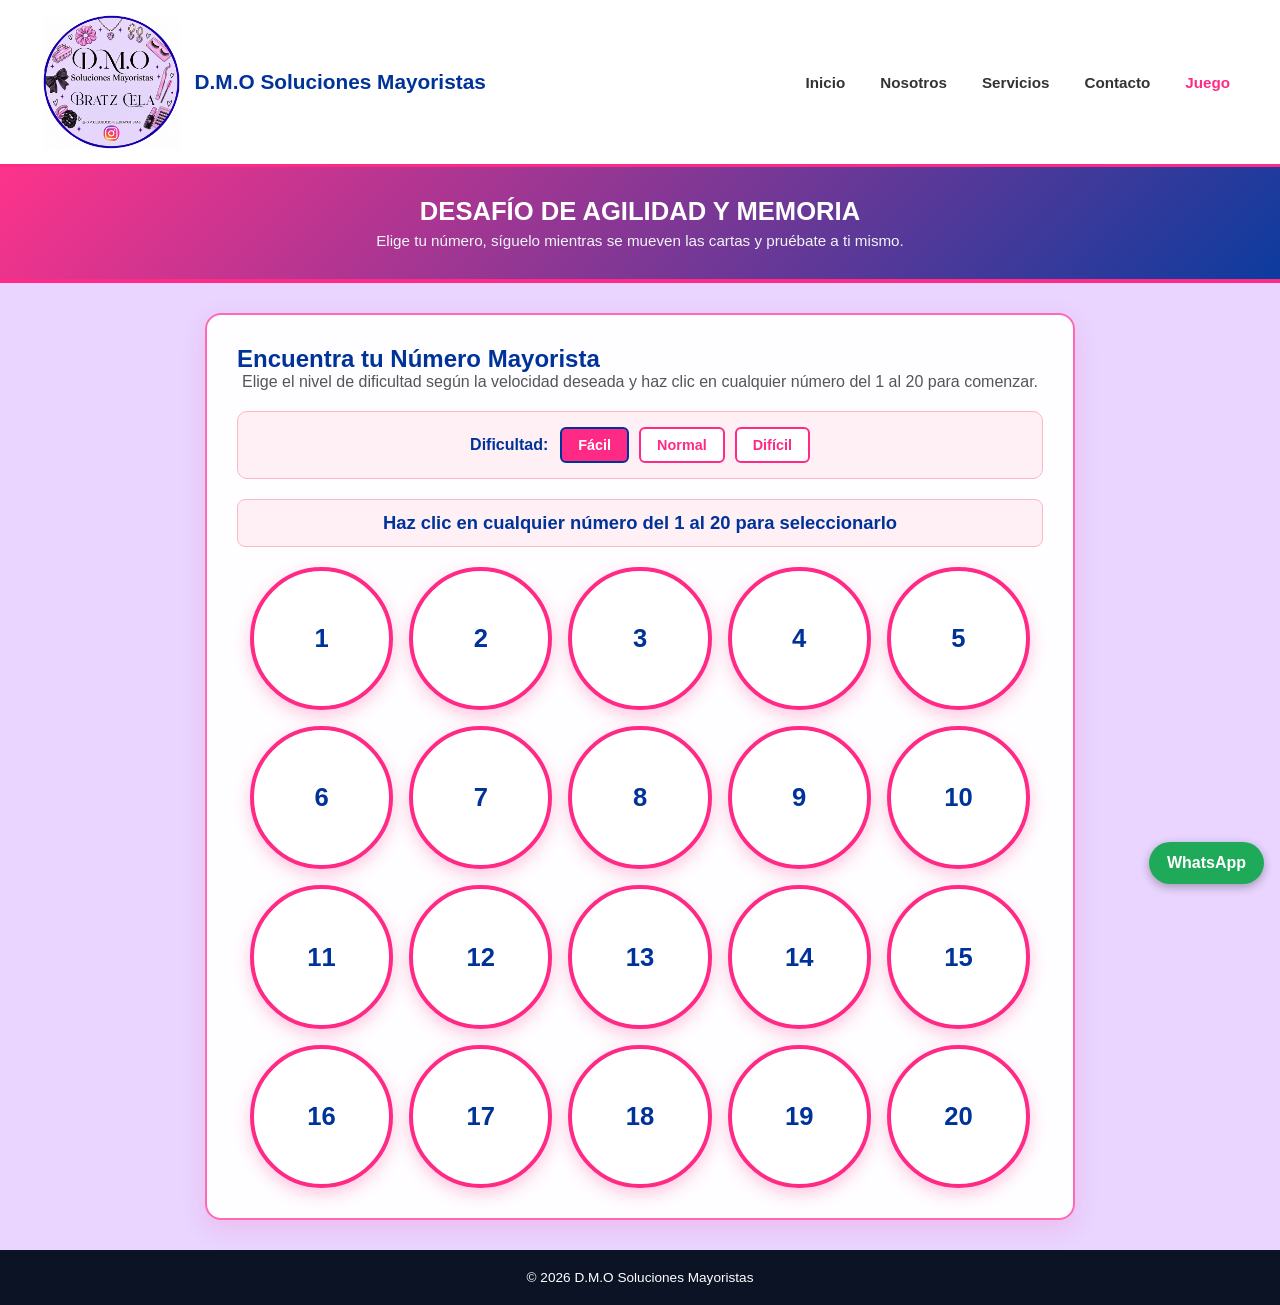
<file: juego.html>
<!DOCTYPE html>
<html lang="es-CL">
<head>
    <meta charset="UTF-8">
    <meta name="viewport" content="width=device-width, initial-scale=1.0">
    <meta name="theme-color" content="#003399">
    <meta name="author" content="D.M.O Soluciones Mayoristas">
    <title>Juego - D.M.O Soluciones Mayoristas</title>
    <link rel="icon" href="Logo_DMO.png">
    <script src="app5.js" defer></script>
    <style>
        *, *::before, *::after {
            box-sizing: border-box;
            margin: 0;
            padding: 0;
        }

        body {
            font-family: Arial, sans-serif;
            background-color: #e9d5ff;
            color: #333333;
            margin: 0;
            padding: 0;
            display: flex;
            flex-direction: column;
            min-height: 100vh;
        }

        .header-principal {
            background-color: #ffffff;
            border-bottom: 3px solid #ff2a85;
            padding: 12px 30px;
        }

        .header-container {
            width: 100%;
            max-width: 1200px;
            margin: 0 auto;
            display: flex;
            justify-content: space-between;
            align-items: center;
            gap: 16px;
            flex-wrap: wrap;
        }

        .logo-titulo {
            display: flex;
            align-items: center;
            gap: 12px;
        }

        .logo {
            height: 140px;
            width: auto;
        }

        .logo-titulo h1 {
            font-size: 1.3rem;
            color: #003399;
            font-weight: bold;
            margin: 0;
        }

        .nav-principal {
            display: flex;
            gap: 15px;
        }

        .nav-principal a {
            text-decoration: none;
            color: #333333;
            font-weight: bold;
            font-size: 0.95rem;
            padding: 6px 10px;
        }

        .nav-principal a:hover,
        .nav-principal a.active {
            color: #ff2a85;
        }

        .hero-banner {
            background: linear-gradient(135deg, rgba(255, 42, 133, 0.95) 0%, rgba(0, 51, 153, 0.95) 100%);
            border-bottom: 4px solid #ff2a85;
            color: #ffffff;
            text-align: center;
            padding: 30px 20px;
        }

        .hero-content h2 {
            font-size: 1.6rem;
            margin-bottom: 6px;
        }

        .hero-content p {
            color: #f1f5f9;
            font-size: 0.95rem;
        }

        .container {
            width: 100%;
            max-width: 900px;
            margin: 30px auto;
            padding: 0 15px;
            flex: 1;
        }

        .card {
            background: rgba(255, 255, 255, 0.95);
            padding: 30px;
            border-radius: 16px;
            border: 2px solid #ff69b4;
            box-shadow: 0 8px 25px rgba(255, 42, 133, 0.15);
        }

        .section-block h2 {
            color: #003399;
            margin-top: 0;
        }

        .juego-instruccion {
            text-align: center;
            font-size: 1rem;
            color: #555555;
            margin-bottom: 20px;
        }

        .game-controls {
            display: flex;
            flex-wrap: wrap;
            gap: 12px;
            justify-content: center;
            align-items: center;
            margin-bottom: 20px;
            background-color: #fff0f6;
            padding: 15px;
            border-radius: 10px;
            border: 1px solid #ffb6c1;
        }

        .game-controls span {
            font-weight: bold;
            color: #003399;
        }

        .difficulty-selector {
            display: flex;
            gap: 10px;
            flex-wrap: wrap;
        }

        .difficulty-btn {
            padding: 8px 16px;
            border: 2px solid #ff2a85;
            background: #ffffff;
            color: #ff2a85;
            border-radius: 6px;
            cursor: pointer;
            font-weight: bold;
            font-size: 0.9rem;
            transition: all 0.2s ease;
        }

        .difficulty-btn:hover,
        .difficulty-btn.active {
            background: #ff2a85;
            color: #ffffff;
            border-color: #003399;
        }

        .game-status {
            text-align: center;
            font-size: 1.15rem;
            font-weight: bold;
            margin: 20px 0;
            min-height: 1.8em;
            color: #003399;
            padding: 12px;
            border-radius: 8px;
            background-color: #fff0f6;
            border: 1px solid #ffb6c1;
        }

        .cards-grid {
            display: grid;
            grid-template-columns: repeat(5, 1fr);
            gap: 16px;
            max-width: 780px;
            margin: 0 auto;
            perspective: 1000px;
            position: relative;
        }

        @media (max-width: 640px) {
            .cards-grid {
                grid-template-columns: repeat(4, 1fr);
                gap: 10px;
            }
        }

        .card-item {
            aspect-ratio: 1 / 1;
            position: relative;
            transform-style: preserve-3d;
            transition: transform 0.5s cubic-bezier(0.4, 0, 0.2, 1);
            cursor: pointer;
            border-radius: 50%;
        }

        .card-item:hover {
            transform: translateY(-4px);
        }

        .card-item.flipped:hover {
            transform: rotateY(180deg) translateY(-4px);
        }

        .card-item.flipped {
            transform: rotateY(180deg);
        }

        .card-face {
            position: absolute;
            width: 100%;
            height: 100%;
            backface-visibility: hidden;
            display: flex;
            flex-direction: column;
            align-items: center;
            justify-content: center;
            border-radius: 50%;
            box-shadow: 0 6px 16px rgba(255, 42, 133, 0.25);
            user-select: none;
            overflow: hidden;
        }

        .card-front {
            background: #ffffff;
            color: #003399;
            border: 4px solid #ff2a85;
            font-size: 1.6rem;
            font-weight: bold;
        }

        /* Reverso de la carta circular con estilo rosado vibrante */
        .card-back {
            background: linear-gradient(135deg, #ff2a85 0%, #ff69b4 50%, #ff1493 100%);
            color: #ffffff;
            border: 4px solid #ffffff;
            transform: rotateY(180deg);
            padding: 4px;
            box-shadow: 0 6px 16px rgba(0, 51, 153, 0.2);
        }

        /* LOGO GRANDE Y DESTACADO DENTRO DE LA CARTA */
        .card-logo-img {
            width: 82%;   /* Ocupa gran parte del círculo para que se vea de muy buen tamaño */
            height: 82%;  
            object-fit: contain;
            border-radius: 50%;
            background: #ffffff;
            padding: 4px;
            box-shadow: 0 3px 8px rgba(0, 0, 0, 0.25);
        }

        .card-item.correct .card-front {
            background: #16a34a;
            color: #ffffff;
            border-color: #15803d;
        }

        .card-item.wrong .card-front {
            background: #dc2626;
            color: #ffffff;
            border-color: #b91c1c;
        }

        .btn {
            display: inline-block;
            background-color: #003399;
            color: #ffffff;
            border: none;
            border-bottom: 3px solid #ff2a85;
            padding: 12px 24px;
            border-radius: 6px;
            font-weight: bold;
            cursor: pointer;
            text-align: center;
            text-decoration: none;
        }

        .btn:hover {
            background-color: #ff2a85;
            border-bottom-color: #003399;
        }

        .btn-reiniciar-juego {
            display: block;
            margin: 25px auto 0 auto;
            max-width: 250px;
            width: 100%;
        }

        .saltar {
            position: absolute;
            left: -999px;
            top: 0;
            background: #ff2a85;
            color: #ffffff;
            padding: 8px 14px;
            font-weight: bold;
            z-index: 2000;
        }
        .saltar:focus { left: 0; }

        .wsp-flotante {
            position: fixed;
            right: 16px;
            bottom: 16px;
            background-color: #1faa59;
            color: #ffffff;
            font-weight: bold;
            text-decoration: none;
            padding: 12px 18px;
            border-radius: 999px;
            box-shadow: 0 3px 10px rgba(0, 0, 0, 0.3);
            z-index: 900;
        }
        .wsp-flotante:hover { background-color: #188a48; }

        footer {
            background-color: #0b1325;
            color: #ffffff;
            text-align: center;
            padding: 20px;
            font-size: 0.85rem;
            margin-top: auto;
        }

        .acceso-oculto {
            color: inherit;
            text-decoration: none;
            cursor: default;
        }
    </style>
</head>
<body>
    <a class="saltar" href="#contenido">Saltar al contenido</a>

    <header class="header-principal">
        <div class="header-container">
            <div class="logo-titulo">
                <img src="Logo_DMO.png" alt="Logo D.M.O Soluciones Mayoristas" class="logo">
                <h1>D.M.O Soluciones Mayoristas</h1>
            </div>

            <nav class="nav-principal" aria-label="Principal">
                <a href="index.html">Inicio</a>
                <a href="nosotros.html">Nosotros</a>
                <a href="servicios.html">Servicios</a>
                <a href="contacto.html">Contacto</a>
                <a href="juego.html" class="active" aria-current="page">Juego</a>
            </nav>
        </div>
    </header>

    <section class="hero-banner">
        <div class="hero-content">
            <h2>DESAFÍO DE AGILIDAD Y MEMORIA</h2>
            <p>Elige tu número, síguelo mientras se mueven las cartas y pruébate a ti mismo.</p>
        </div>
    </section>

    <main class="container" id="contenido">
        <section class="card">
            <div class="section-block">
                <h2>Encuentra tu Número Mayorista</h2>
                <p class="juego-instruccion">
                    Elige el nivel de dificultad según la velocidad deseada y haz clic en cualquier número del 1 al 20 para comenzar.
                </p>
            </div>

            <div class="game-controls">
                <span>Dificultad:</span>
                <div class="difficulty-selector">
                    <button type="button" class="difficulty-btn active" data-speed="900" data-swaps="8">Fácil</button>
                    <button type="button" class="difficulty-btn" data-speed="450" data-swaps="14">Normal</button>
                    <button type="button" class="difficulty-btn" data-speed="220" data-swaps="20">Difícil</button>
                </div>
            </div>

            <div id="game-status" class="game-status" role="status">Haz clic en un número para seleccionarlo</div>

            <div id="cards-grid" class="cards-grid">
                <!-- Las 20 cartas circulares se renderizan desde JavaScript -->
            </div>

            <button type="button" id="btn-reiniciar" class="btn btn-reiniciar-juego" style="display: none;">Volver a Jugar</button>
        </section>
    </main>

    <a class="wsp-flotante" href="https://wa.me/56953518383?text=Hola%2C%20quiero%20cotizar%20un%20pedido%20mayorista" target="_blank" rel="noopener noreferrer" aria-label="Escribir por WhatsApp">WhatsApp</a>

    <footer>
        <p><a href="admin.html" class="acceso-oculto" tabindex="-1" aria-hidden="true">&copy;</a> 2026 D.M.O Soluciones Mayoristas</p>
    </footer>
</body>
</html>
</file>
